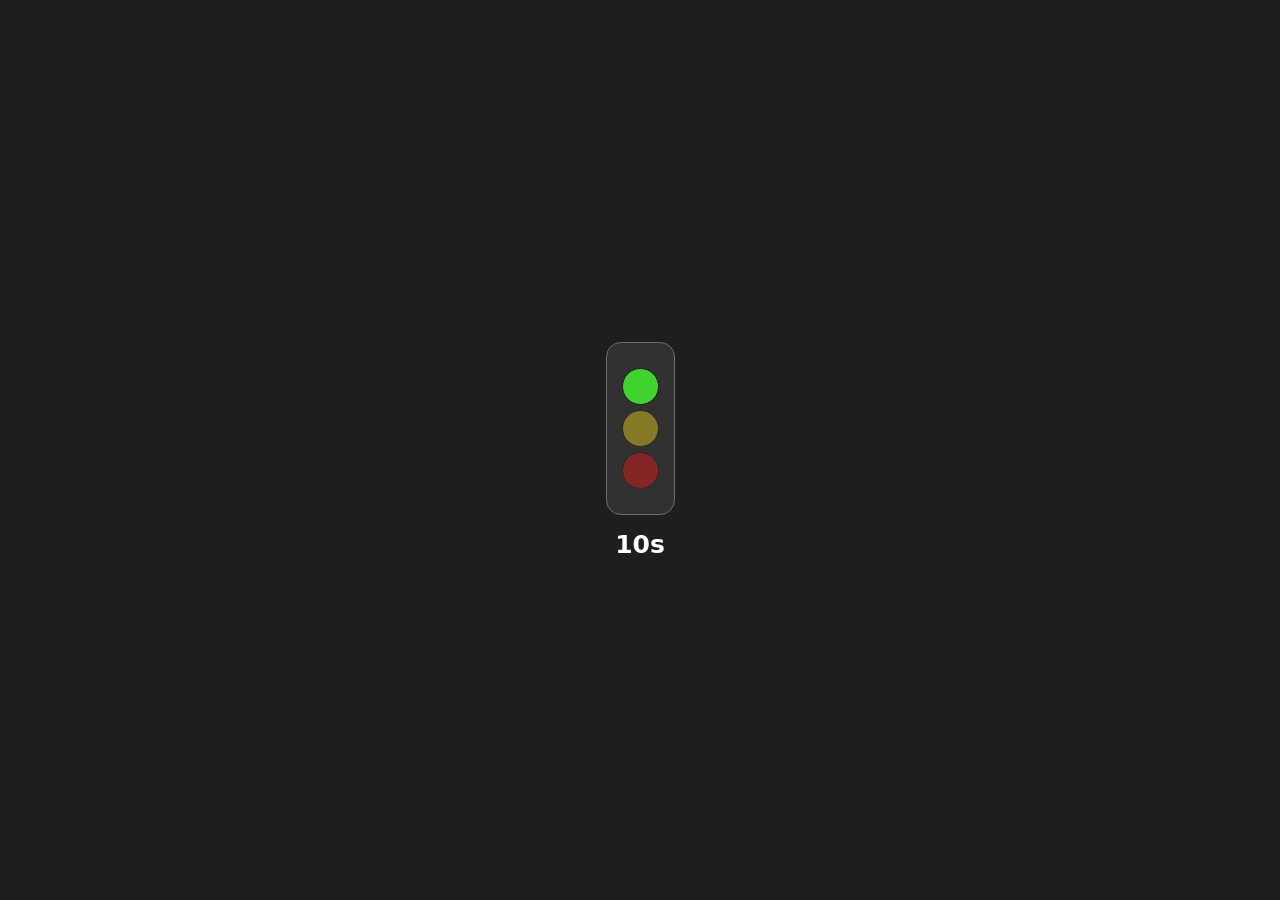
<file: templates/design.html>
<!DOCTYPE html>
<html lang="en">
<head>
    <meta charset="UTF-8">
    <meta name="viewport" content="width=device-width, initial-scale=1.0">
    <title>Document</title>
</head>
<body>
    <div id="full-light">    
        <div class="circle green active"></div>
        <div class="circle amber"></div>
        <div class="circle red"></div>
    </div>
    <div style="display: flex;"><div id="timing">10</div><span class="text">s</span></div>
    
    <!-- Functions -->
    <script>
        // Convert CSV string to array of objects
        function csvToJson(csvContent) {
            const rows = csvContent.trim().split(/\r?\n/);
            const headers = rows.shift().split(',');
            return rows.map(row => {
                const values = row.split(',');
                return headers.reduce((obj, header, i) => {
                    obj[header] = values[i];
                    return obj;
                }, {});
            });
        }
    </script>

    <!-- Main -->
    <script defer  type="module">
        const currentTime = new Date().getTime()
        const timer = document.getElementById("timing");

        setInterval(function() {
            timer.innerText = Number(timer.innerText) - 1
        }, 1000)

        fetch('traffic-signals-timing.csv')
            .then(response => response.text())
            .then(csvContent => {
                const data = csvToJson(csvContent); // Use the same csvToJson function
                console.log(data);
            })
            .catch(error => console.error('Error fetching CSV:', error));


        console.log(currentTime)
    </script>
</body>
<style> 
    body {
        padding:0px;
        margin:0px;
        width:100vw;
        height:100vh;
        background:rgb(30, 30, 30);
        display:flex;
        flex-direction: column;
        justify-content:center;
        align-items:center;
        gap: 15px;
    }

    #full-light {
        background:rgb(49, 49, 49);
        border:1px solid rgb(110, 110, 110);
        width:fit-content;
        height:fit-content;
        padding:25px 15px;
        border-radius:15px;
        gap:5px;
        display:flex;
        flex-direction: column;
    }

    .circle {
        width:35px;
        height:35px;
        border: 1px solid rgb(30, 30, 30);
        border-radius: 100px;
    }

    .green {
        background:rgb(66, 212, 46);
        opacity: .5;
    }

    .amber {
        background:rgb(219, 193, 26);
        opacity: .5;
    }

    .red {
        background:rgb(219, 26, 26);
        opacity: .5;
    }

    .active {
        opacity: 1;
    }

    #timing, .text {
        font-family: system-ui, -apple-system, BlinkMacSystemFont, 'Segoe UI', Roboto, Oxygen, Ubuntu, Cantarell, 'Open Sans', 'Helvetica Neue', sans-serif;
        color: white;
        font-size: 25px;
        font-weight: 600;
    }
</style>
</html>
</file>
